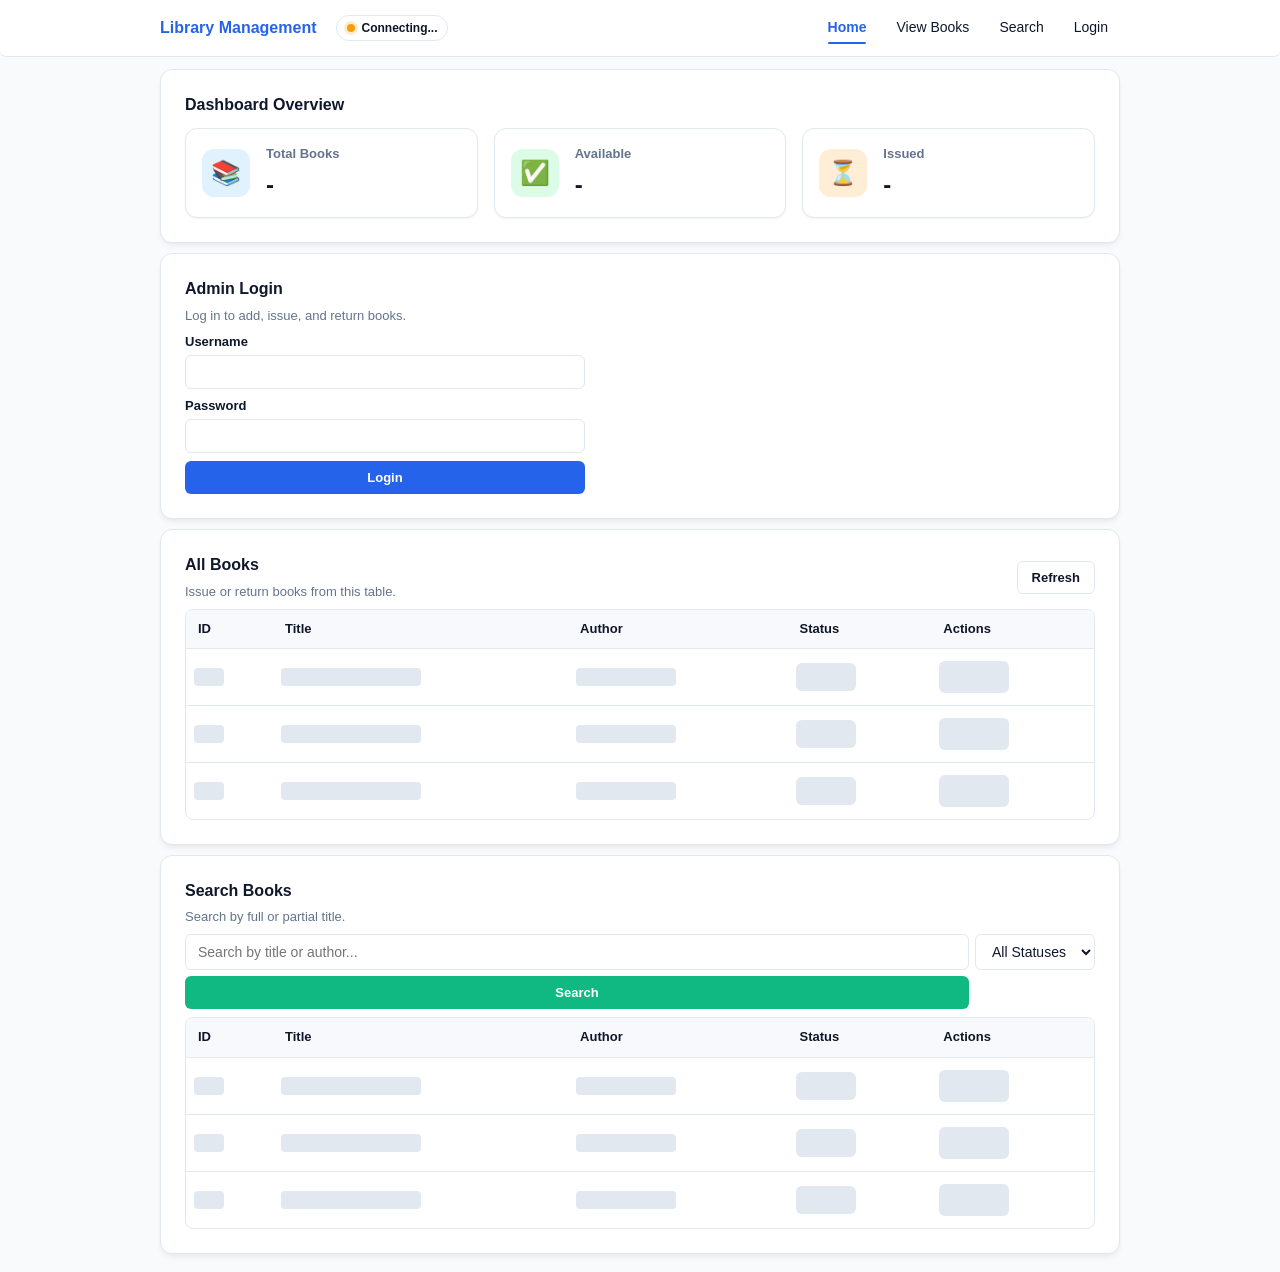
<file: frontend/index.html>
<!DOCTYPE html>
<html lang="en">
<head>
    <meta charset="UTF-8">
    <meta name="viewport" content="width=device-width, initial-scale=1.0">
    <title>Library Management System</title>
    <link rel="stylesheet" href="styles.css">
</head>
<body>
    <header class="site-header">
        <div class="container nav-wrap">
            <a class="brand" href="#home">Library Management</a>
            <div id="serverStatus" class="status-badge connecting">
                <span class="status-dot"></span>
                <span class="status-text">Connecting...</span>
            </div>
            <button id="menuButton" class="menu-button" type="button" aria-label="Toggle navigation">Menu</button>
            <nav id="navMenu" class="nav-menu">
                <a href="#home">Home</a>
                <a href="#all-books">View Books</a>
                <a href="#search-books">Search</a>
                <a href="#history" class="auth-only hidden">History</a>
                <a href="#add-book" class="auth-only hidden">Add Book</a>
                <a href="#login" id="navLoginBtn" class="public-only">Login</a>
                <a href="#" id="navLogoutBtn" class="auth-only hidden">Logout</a>
            </nav>
        </div>
    </header>

    <main class="container page-main">
        <section id="flashMessage" class="flash-message hidden"></section>

        <section id="dashboard" class="panel">
            <div class="section-head">
                <h2>Dashboard Overview</h2>
            </div>
            <div class="dashboard-cards">
                <div class="card">
                    <div class="card-icon blue">📚</div>
                    <div class="card-info">
                        <div class="card-title">Total Books</div>
                        <div class="card-value" id="statTotal">-</div>
                    </div>
                </div>
                <div class="card">
                    <div class="card-icon green">✅</div>
                    <div class="card-info">
                        <div class="card-title">Available</div>
                        <div class="card-value" id="statAvailable">-</div>
                    </div>
                </div>
                <div class="card">
                    <div class="card-icon orange">⏳</div>
                    <div class="card-info">
                        <div class="card-title">Issued</div>
                        <div class="card-value" id="statIssued">-</div>
                    </div>
                </div>
            </div>
        </section>

        <section id="login" class="panel public-only">
            <div class="section-head">
                <h2>Admin Login</h2>
                <p>Log in to add, issue, and return books.</p>
            </div>
            <form id="loginForm" class="form-grid" style="max-width: 400px;">
                <div>
                    <label for="username">Username</label>
                    <input id="username" name="username" type="text" required>
                </div>
                <div>
                    <label for="password">Password</label>
                    <input id="password" name="password" type="password" required>
                </div>
                <button class="btn btn-primary" type="submit">Login</button>
            </form>
        </section>

        <section id="add-book" class="panel auth-only hidden">
            <div class="section-head">
                <h2>Add Book</h2>
                <p>Add a book using title and author.</p>
            </div>

            <form id="addBookForm" class="form-grid">
                <div>
                    <label for="title">Book Title</label>
                    <input id="title" name="title" type="text" maxlength="120" required>
                </div>
                <div>
                    <label for="author">Author Name</label>
                    <input id="author" name="author" type="text" maxlength="120" required>
                </div>
                <button class="btn btn-primary" type="submit">Add Book</button>
            </form>
        </section>

        <section id="all-books" class="panel">
            <div class="section-head section-head-inline">
                <div>
                    <h2>All Books</h2>
                    <p>Issue or return books from this table.</p>
                </div>
                <button id="refreshBooks" class="btn btn-outline" type="button">Refresh</button>
            </div>

            <div class="table-wrap">
                <table class="books-table">
                    <thead>
                        <tr>
                            <th>ID</th>
                            <th>Title</th>
                            <th>Author</th>
                            <th>Status</th>
                            <th>Actions</th>
                        </tr>
                    </thead>
                    <tbody id="allBooksBody">
                        <!-- Skeletons will be injected by JS or rendered here -->
                        <tr class="skeleton-row"><td><div class="skeleton-box"></div></td><td><div class="skeleton-box"></div></td><td><div class="skeleton-box"></div></td><td><div class="skeleton-box"></div></td><td><div class="skeleton-box"></div></td></tr>
                        <tr class="skeleton-row"><td><div class="skeleton-box"></div></td><td><div class="skeleton-box"></div></td><td><div class="skeleton-box"></div></td><td><div class="skeleton-box"></div></td><td><div class="skeleton-box"></div></td></tr>
                        <tr class="skeleton-row"><td><div class="skeleton-box"></div></td><td><div class="skeleton-box"></div></td><td><div class="skeleton-box"></div></td><td><div class="skeleton-box"></div></td><td><div class="skeleton-box"></div></td></tr>
                    </tbody>
                </table>
            </div>
            <p id="allBooksEmpty" class="empty-text hidden">No books found.</p>
        </section>

        <section id="search-books" class="panel">
            <div class="section-head">
                <h2>Search Books</h2>
                <p>Search by full or partial title.</p>
            </div>

            <form id="searchForm" class="search-row">
                <input id="searchQuery" type="text" maxlength="120" placeholder="Search by title or author...">
                <select id="statusFilter" class="form-select">
                    <option value="">All Statuses</option>
                    <option value="available">Available</option>
                    <option value="issued">Issued</option>
                </select>
                <button class="btn btn-accent" type="submit">Search</button>
            </form>

            <div class="table-wrap">
                <table class="books-table">
                    <thead>
                        <tr>
                            <th>ID</th>
                            <th>Title</th>
                            <th>Author</th>
                            <th>Status</th>
                            <th>Actions</th>
                        </tr>
                    </thead>
                    <tbody id="searchBooksBody">
                        <tr class="skeleton-row"><td><div class="skeleton-box"></div></td><td><div class="skeleton-box"></div></td><td><div class="skeleton-box"></div></td><td><div class="skeleton-box"></div></td><td><div class="skeleton-box"></div></td></tr>
                        <tr class="skeleton-row"><td><div class="skeleton-box"></div></td><td><div class="skeleton-box"></div></td><td><div class="skeleton-box"></div></td><td><div class="skeleton-box"></div></td><td><div class="skeleton-box"></div></td></tr>
                        <tr class="skeleton-row"><td><div class="skeleton-box"></div></td><td><div class="skeleton-box"></div></td><td><div class="skeleton-box"></div></td><td><div class="skeleton-box"></div></td><td><div class="skeleton-box"></div></td></tr>
                    </tbody>
                </table>
            </div>
            <p id="searchBooksEmpty" class="empty-text hidden">Search results will appear here.</p>
        </section>
        <section id="history" class="panel auth-only hidden">
            <div class="section-head">
                <h2>Borrow History</h2>
                <p>Recent borrowing activity.</p>
            </div>
            <div class="table-wrap">
                <table class="books-table">
                    <thead>
                        <tr>
                            <th>Book</th>
                            <th>Borrower</th>
                            <th>Borrow Date</th>
                            <th>Return Date</th>
                            <th>Status</th>
                        </tr>
                    </thead>
                    <tbody id="historyBody">
                        <tr class="skeleton-row"><td><div class="skeleton-box"></div></td><td><div class="skeleton-box"></div></td><td><div class="skeleton-box"></div></td><td><div class="skeleton-box"></div></td><td><div class="skeleton-box"></div></td></tr>
                    </tbody>
                </table>
            </div>
            <p id="historyEmpty" class="empty-text hidden">No history records found.</p>
        </section>
    </main>

    <!-- Issue Book Modal -->
    <div id="issueModal" class="modal-overlay hidden">
        <div class="modal-card">
            <h3>Issue Book</h3>
            <p id="issueModalBookTitle" class="muted-text" style="margin-bottom: 12px;"></p>
            <form id="issueForm">
                <label for="borrowerName">Borrower Name</label>
                <input id="borrowerName" type="text" required style="margin-bottom: 16px;">
                <div style="display: flex; gap: 8px; justify-content: flex-end;">
                    <button type="button" class="btn btn-outline" id="closeIssueModal">Cancel</button>
                    <button type="submit" class="btn btn-primary">Confirm Issue</button>
                </div>
            </form>
        </div>
    </div>

    <script src="config.js"></script>
    <script src="app.js"></script>
</body>
</html>
</file>
<file: frontend/styles.css>
:root {
    --bg: #f8fafc;
    --surface: #ffffff;
    --ink: #0f172a;
    --muted: #64748b;
    --border: #e2e8f0;
    --primary: #2563eb;
    --primary-hover: #1d4ed8;
    --accent: #10b981;
    --warning: #f59e0b;
    --danger: #ef4444;
}

* {
    box-sizing: border-box;
}

html,
body {
    margin: 0;
    padding: 0;
}

body {
    min-height: 100vh;
    font-family: Arial, sans-serif;
    font-size: 14px;
    line-height: 1.4;
    color: var(--ink);
    background: var(--bg);
}

.container {
    width: min(960px, 94%);
    margin: 0 auto;
}

.site-header {
    background: var(--surface);
    border-bottom: 1px solid var(--border);
    border-radius: 0 0 6px 6px;
}

.nav-wrap {
    display: flex;
    align-items: center;
    justify-content: space-between;
    min-height: 56px;
    gap: 10px;
}

.brand {
    font-size: 16px;
    font-weight: 700;
    color: var(--primary);
    text-decoration: none;
}

.nav-menu {
    display: flex;
    gap: 6px;
}

.nav-menu a {
    color: var(--ink);
    text-decoration: none;
    font-weight: 500;
    padding: 8px 12px;
    border-radius: 6px;
    transition: background-color 0.2s, color 0.2s;
    position: relative;
}

.nav-menu a:hover {
    background: #f1f5f9;
}

.nav-menu a.active {
    color: var(--primary);
    font-weight: 600;
}

.nav-menu a.active::after {
    content: '';
    position: absolute;
    bottom: 2px;
    left: 12px;
    right: 12px;
    height: 2px;
    background: var(--primary);
    border-radius: 2px;
}

.menu-button {
    display: none;
    border: 1px solid var(--border);
    background: #fff;
    border-radius: 6px;
    padding: 5px 8px;
    font-size: 13px;
    cursor: pointer;
}

.page-main {
    padding: 12px 0 18px;
    display: grid;
    gap: 10px;
}

.panel {
    background: var(--surface);
    border: 1px solid var(--border);
    border-radius: 12px;
    padding: 24px;
    box-shadow: 0 4px 6px -1px rgba(0,0,0,0.05), 0 2px 4px -1px rgba(0,0,0,0.03);
    animation: fadeIn 0.4s ease-out;
}

@keyframes fadeIn {
    from { opacity: 0; transform: translateY(5px); }
    to { opacity: 1; transform: translateY(0); }
}

h1,
h2,
h3 {
    margin: 0 0 6px;
    font-size: 16px;
}

p {
    margin: 0;
    color: var(--muted);
    font-size: 13px;
}

.section-head {
    margin-bottom: 8px;
}

.section-head-inline {
    display: flex;
    align-items: center;
    justify-content: space-between;
    gap: 8px;
}

.form-grid {
    display: grid;
    gap: 8px;
    max-width: 520px;
}

label {
    display: block;
    margin-bottom: 4px;
    font-size: 13px;
    font-weight: 600;
}

input, .form-select {
    width: 100%;
    border: 1px solid var(--border);
    border-radius: 6px;
    padding: 8px 12px;
    font-size: 14px;
    transition: border-color 0.2s, box-shadow 0.2s;
    background: #fff;
    color: var(--ink);
}

input:focus, .form-select:focus {
    outline: none;
    border-color: var(--primary);
    box-shadow: 0 0 0 3px rgba(37, 99, 235, 0.1);
}

.search-row {
    display: grid;
    grid-template-columns: 1fr auto;
    gap: 6px;
    margin-bottom: 8px;
}

.btn {
    border: 1px solid transparent;
    border-radius: 6px;
    padding: 8px 14px;
    font-size: 13px;
    font-weight: 600;
    cursor: pointer;
    text-decoration: none;
    white-space: nowrap;
    transition: background-color 0.2s, transform 0.1s;
}

.btn:active {
    transform: scale(0.97);
}

.btn-primary {
    background: var(--primary);
    color: #fff;
}
.btn-primary:hover { background: var(--primary-hover); }

.btn-outline {
    background: #fff;
    border-color: var(--border);
    color: var(--ink);
}
.btn-outline:hover { background: #f1f5f9; }

.btn-accent {
    background: var(--accent);
    color: #fff;
}

.btn-warning {
    background: var(--warning);
    color: #fff;
}

.btn-success {
    background: var(--accent);
    color: #fff;
}

.btn-danger {
    background: var(--danger);
    color: #fff;
}

.table-wrap {
    overflow-x: auto;
    border: 1px solid var(--border);
    border-radius: 8px;
    background: #fff;
}

.books-table {
    width: 100%;
    border-collapse: collapse;
}

.books-table th,
.books-table td {
    text-align: left;
    padding: 10px 12px;
    border-bottom: 1px solid var(--border);
    font-size: 13px;
}
.books-table tr:last-child td {
    border-bottom: none;
}

.books-table th {
    background: #f7f9fc;
    font-weight: 700;
}

.status-pill {
    display: inline-block;
    border: 1px solid var(--border);
    border-radius: 6px;
    padding: 2px 6px;
    font-size: 12px;
    color: var(--ink);
    background: #fff;
}

.actions-group {
    display: flex;
    flex-wrap: wrap;
    gap: 4px;
}

.empty-text {
    margin-top: 6px;
    font-size: 13px;
    color: var(--muted);
}

/* Toast Notifications */
.flash-message {
    position: fixed;
    top: 20px;
    right: 20px;
    z-index: 9999;
    border-radius: 8px;
    padding: 12px 20px;
    font-size: 14px;
    font-weight: 600;
    box-shadow: 0 10px 15px -3px rgba(0, 0, 0, 0.1);
    animation: slideIn 0.3s ease-out;
}

@keyframes slideIn {
    from { transform: translateX(100%); opacity: 0; }
    to { transform: translateX(0); opacity: 1; }
}

.flash-message.success {
    background: #ecfdf5;
    color: #047857;
    border: 1px solid #a7f3d0;
}

.flash-message.error {
    background: #fef2f2;
    color: #b91c1c;
    border: 1px solid #fecaca;
}

.hidden {
    display: none;
}

@media (max-width: 760px) {
    .menu-button {
        display: inline-flex;
    }

    .nav-menu {
        position: absolute;
        right: 3%;
        top: 54px;
        width: min(250px, 92vw);
        background: #fff;
        border: 1px solid var(--border);
        border-radius: 6px;
        padding: 6px;
        display: none;
        flex-direction: column;
        gap: 4px;
    }

    .nav-menu.open {
        display: flex;
    }

    .section-head-inline {
        flex-direction: column;
        align-items: stretch;
    }

    .search-row {
        grid-template-columns: 1fr;
    }

    .actions-group {
        flex-direction: column;
    }

    .actions-group .btn {
        width: 100%;
    }
}

/* Status Badge */
.status-badge {
    display: inline-flex;
    align-items: center;
    gap: 6px;
    padding: 4px 10px;
    border-radius: 20px;
    font-size: 12px;
    font-weight: 600;
    border: 1px solid var(--border);
    background: #fff;
    margin-right: auto;
    margin-left: 10px;
}
.status-dot {
    width: 8px;
    height: 8px;
    border-radius: 50%;
}
.status-badge.connecting .status-dot {
    background-color: #f59e0b;
    box-shadow: 0 0 0 3px rgba(245, 158, 11, 0.2);
    animation: pulse 1.5s infinite;
}
.status-badge.online .status-dot {
    background-color: #10b981;
    box-shadow: 0 0 0 3px rgba(16, 185, 129, 0.2);
}
.status-badge.offline .status-dot {
    background-color: #ef4444;
}

@keyframes pulse {
    0% { transform: scale(0.95); opacity: 0.8; }
    50% { transform: scale(1.1); opacity: 1; }
    100% { transform: scale(0.95); opacity: 0.8; }
}

/* Dashboard Cards */
.dashboard-cards {
    display: grid;
    grid-template-columns: repeat(auto-fit, minmax(200px, 1fr));
    gap: 16px;
    margin-top: 12px;
}

.card {
    display: flex;
    align-items: center;
    background: #fff;
    border: 1px solid var(--border);
    border-radius: 12px;
    padding: 16px;
    box-shadow: 0 1px 2px rgba(0,0,0,0.05);
    transition: transform 0.2s, box-shadow 0.2s;
}

.card:hover {
    transform: translateY(-2px);
    box-shadow: 0 4px 12px rgba(0,0,0,0.08);
}

.card-icon {
    font-size: 24px;
    width: 48px;
    height: 48px;
    display: flex;
    align-items: center;
    justify-content: center;
    border-radius: 12px;
    margin-right: 16px;
}
.card-icon.blue { background: #e0f2fe; }
.card-icon.green { background: #dcfce7; }
.card-icon.orange { background: #ffedd5; }

.card-info {
    display: flex;
    flex-direction: column;
}

.card-title {
    font-size: 13px;
    color: var(--muted);
    font-weight: 600;
    margin-bottom: 4px;
}

.card-value {
    font-size: 24px;
    font-weight: 700;
    color: var(--ink);
}

/* Skeleton Loaders */
.skeleton-row td {
    padding: 12px 8px;
}
.skeleton-box {
    height: 18px;
    background: #e2e8f0;
    border-radius: 4px;
    position: relative;
    overflow: hidden;
}
.skeleton-row td:nth-child(1) .skeleton-box { width: 30px; }
.skeleton-row td:nth-child(2) .skeleton-box { width: 140px; }
.skeleton-row td:nth-child(3) .skeleton-box { width: 100px; }
.skeleton-row td:nth-child(4) .skeleton-box { width: 60px; height: 28px; border-radius: 6px; }
.skeleton-row td:nth-child(5) .skeleton-box { width: 70px; height: 32px; border-radius: 6px; }

.skeleton-box::after {
    content: "";
    position: absolute;
    top: 0;
    right: 0;
    bottom: 0;
    left: 0;
    background: linear-gradient(90deg, rgba(255,255,255, 0) 0, rgba(255,255,255, 0.7) 30%, rgba(255,255,255, 0.7) 70%, rgba(255,255,255, 0));
    transform: translateX(-100%);
    animation: shimmer 1.5s infinite linear;
}
@keyframes shimmer {
    100% { transform: translateX(100%); }
}

/* Modal */
.modal-overlay {
    position: fixed;
    inset: 0;
    background: rgba(15, 23, 42, 0.5);
    display: flex;
    align-items: center;
    justify-content: center;
    z-index: 10000;
}
.modal-card {
    background: var(--surface);
    width: min(400px, 90vw);
    border-radius: 12px;
    padding: 24px;
    box-shadow: 0 10px 15px -3px rgba(0, 0, 0, 0.1);
}

.disabled-action {
    opacity: 0.6;
    cursor: not-allowed;
    pointer-events: none;
}

.hidden { display: none !important; }
</file>
